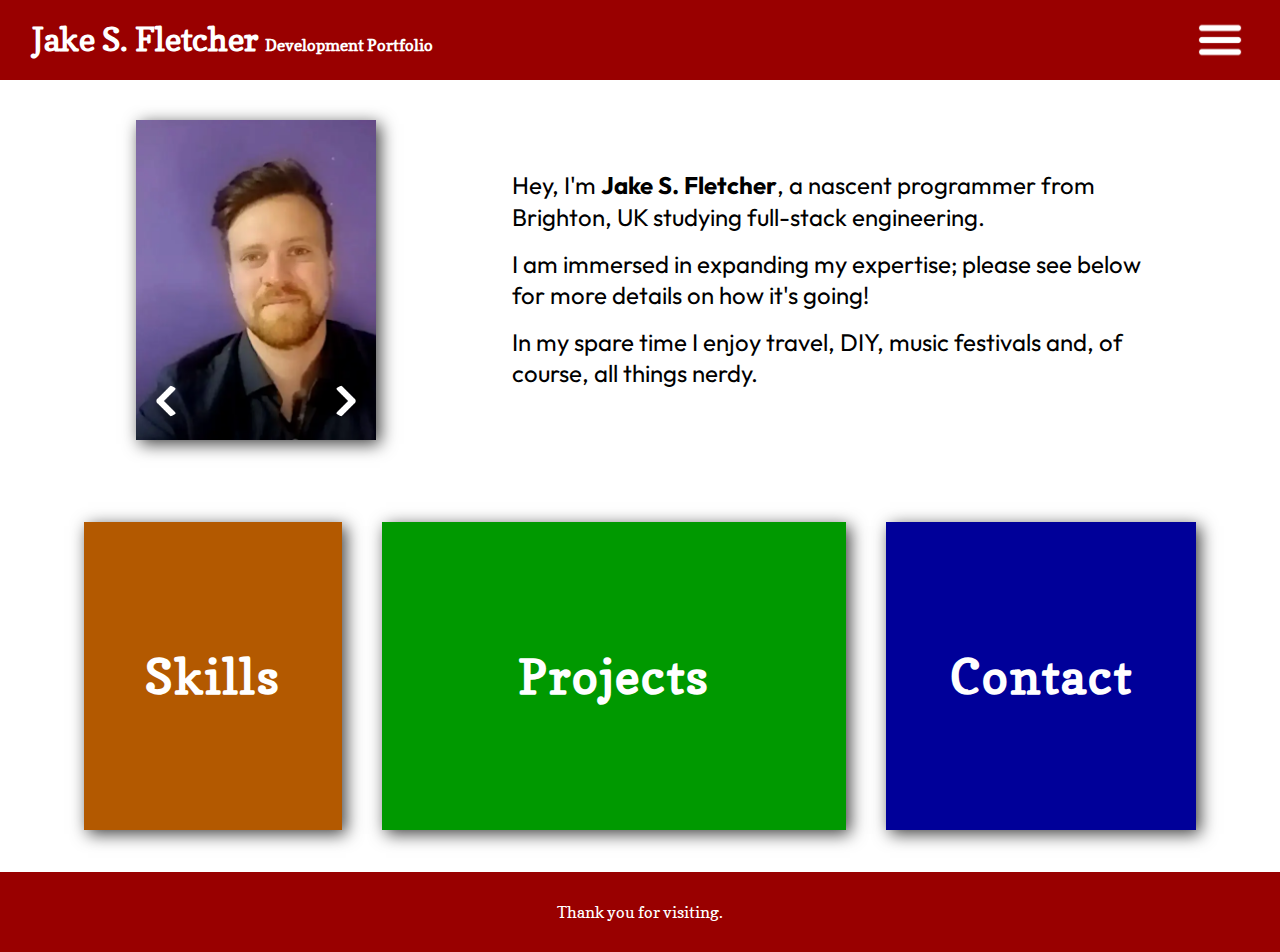
<file: index.html>
<!DOCTYPE html>
<html lang="en">
    <head>

<!--tab details here-->
        <title>Jake S. Fletcher | Home</title>
        <link rel="icon" href="./resources/images/tab_icon.ico" type="x-icon">

<!--scripts-->
        <script src="./scripts/common.js" defer></script>
        <script src="./scripts/index.js" defer></script>

<!--insert stylesheet filepaths here-->
        <link rel="stylesheet" href="./resources/css/reset.css" type="text/css">
        <link rel="stylesheet" href="./resources/css/common.css" type="text/css">
        <link rel="stylesheet" href="./resources/css/index.css" type="text/css">

<!--[fonts hosted locally; see style-guide.md]-->

<!--basic meta settings-->
        <meta charset="UTF-8">
        <meta name="viewport" content="width=device-width initial-scale=1">
        <meta name="description" content="Jake S. Fletcher Development Portfolio home page with bio for Jake S. Fletcher
                                            and navigation to the rest of the website">
    </head>

    <body>
        <header class="theme-home">
            <h2><span id="name">Jake S. Fletcher&nbsp;</span><span id="subname">Development Portfolio</span></h2>
            <img src="./resources/images/hamburger_icon.webp" alt="click for navigation menu" onclick="toggleNav();">
        </header>

        <nav id="dropdown-nav">
            <ul>
                <li class="nav-item theme-home" id="home-link">
                    <a href="./index.html">Home</a>
                </li>
                <li class="nav-item theme-skills" id="skills-link">
                    <a href="./skills.html">Skills</a>
                </li>
                <li class="nav-item theme-projects" id="projects-link">
                    <a href="./projects.html">Projects</a>
                </li>
                <li class="nav-item theme-contact" id="contact-link">
                    <a href="./contact.html">Contact</a>
                </li>
            </ul>
        </nav>

<!--Main section-->
        <main>
            <div id="me-c">
                <div id="pics">
                    <img src="./resources/images/me1.webp" alt="Jake Fletcher" id="portrait">
                    <nav id="arrow-c">
                        <button aria-label="previous image" class="arrow-button" id="left-arrow">
                            <img src="./resources/images/left-arrow.webp" aria-hidden="true" class="arrow-icon">
                        </button>
                        <button aria-label="next image" class="arrow-button" id="right-arrow">
                            <img src="./resources/images/right-arrow.webp" aria-hidden="true" class="arrow-icon">
                        </button>
                    </nav>
                </div>
                <div id="spiel">
                    <p>Hey, I'm <strong>Jake S. Fletcher</strong>, a nascent programmer from Brighton, UK studying full-stack engineering.</p>
                    <br>
                    <p>I am immersed in expanding my expertise; please see below for more details on how it's going!
                    </p>
                    <br>
                    <p>In my spare time I enjoy travel, DIY, music festivals and, of course, all things nerdy.</p>
                </div>
            </div>
            <nav id="linkplate-c">
                <div class="linkplate theme-skills" id="skills-lp">
                    <a href="./skills.html" class="lp-link">
                        <h2>Skills</h2>
                    </a>
                </div>
                <div class="linkplate theme-projects" id="projects-lp">
                    <a href="./projects.html" class="lp-link">
                        <h2>Projects</h2>
                    </a>
                </div>
                <div class="linkplate theme-contact" id="contact-lp">
                    <a href="./contact.html" class="lp-link">
                        <h2>Contact</h2>
                    </a>
                </div>
            </nav>
        </main>

        <footer class="theme-home">
            <h2>Thank you for visiting.</h2>
        </footer>
    </body>
</html>
</file>
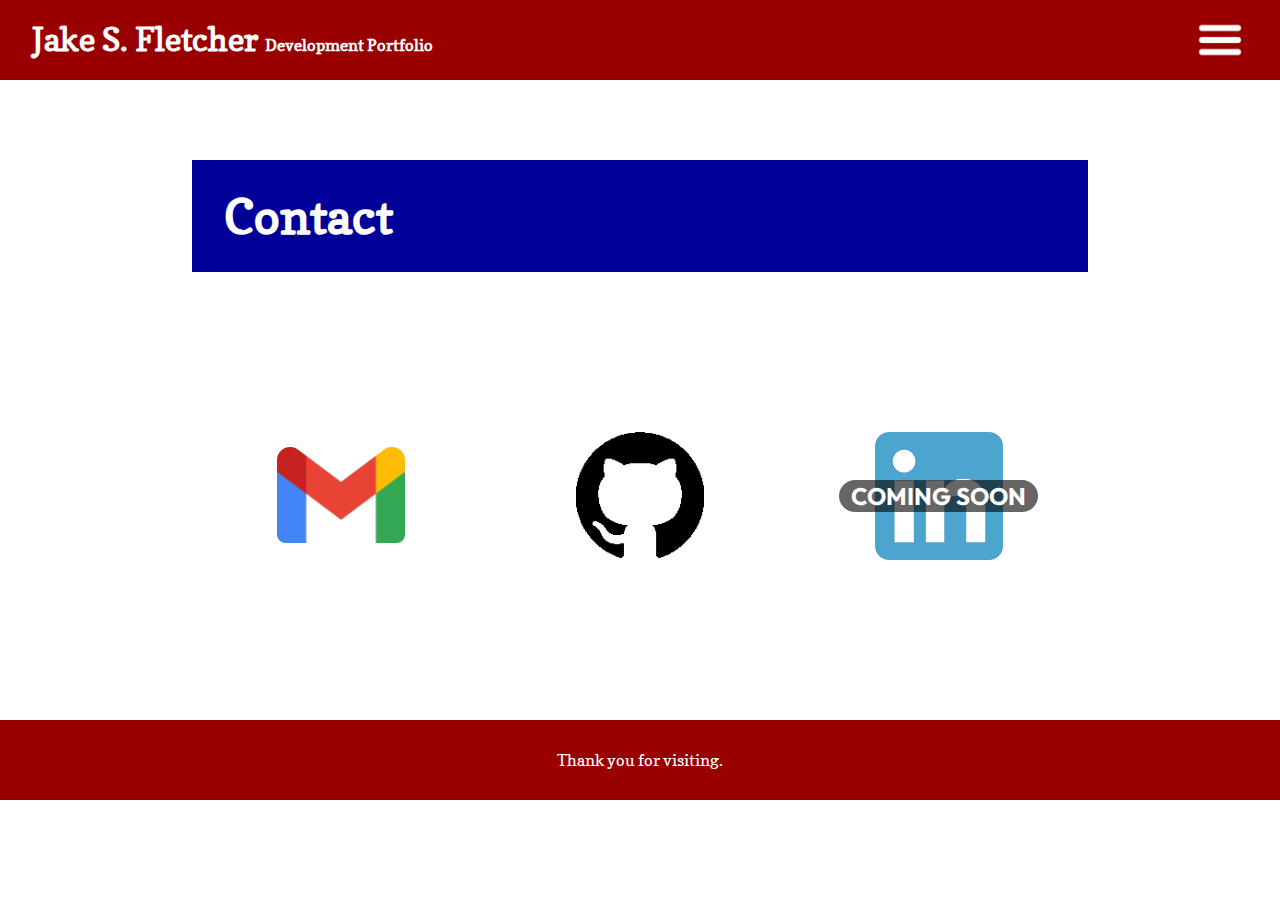
<file: contact.html>
<!DOCTYPE html>
<html lang="en">
    <head>

<!--tab details here-->
        <title>Jake Fletcher | Contact</title>
        <link rel="icon" href="./resources/images/tab_icon.ico" type="x-icon">

<!--scripts-->
        <script src="./scripts/common.js" defer></script>

<!--insert stylesheet filepaths here-->
        <link rel="stylesheet" href="./resources/css/reset.css" type="text/css">
        <link rel="stylesheet" href="./resources/css/common.css" type="text/css">
        <link rel="stylesheet" href="./resources/css/contact.css" type="text/css">

<!--[fonts hosted locally; see style-guide.md]-->
        
<!--basic meta settings-->
        <meta charset="UTF-8">
        <meta name="viewport" content="width=device-width initial-scale=1">
        <meta name="description" content="Jake S. Fletcher Development Portfolio contact page listing means of contact for
        software developer Jake S. Fletcher including email and LinkedIn">
    </head>

    <body>
        <header class="theme-home">
            <h2><span id="name">Jake S. Fletcher&nbsp;</span><span id="subname">Development Portfolio</span></h2>
            <img src="./resources/images/hamburger_icon.webp" alt="click for navigation menu" onclick="toggleNav();">
        </header>

        <nav id="dropdown-nav">
            <ul>
                <li class="nav-item theme-home" id="home-link">
                    <a href="./index.html">Home</a>
                </li>
                <li class="nav-item theme-skills" id="skills-link">
                    <a href="./skills.html">Skills</a>
                </li>
                <li class="nav-item theme-projects" id="projects-link">
                    <a href="./projects.html">Projects</a>
                </li>
                <li class="nav-item theme-contact" id="contact-link">
                    <a href="./contact.html">Contact</a>
                </li>
            </ul>
        </nav>

<!--Main section-->
        <main>
            <h1 class="theme-contact">Contact</h1>
            <div id="contact-list-c">
                <div class="contact-c">
                    <a href="mailto:314jake@gmail.com">
                        <img src="./resources/images/gmail.webp" alt="gmail logo" class="contact-logo">
                    </a>
                </div>
                <div class="contact-c">
                    <a href="https://github.com/314jake">
                        <img src="./resources/images/github.webp" alt="github logo" class="contact-logo">
                    </a>
                </div>
                <div class="contact-c" id="linkedin-c">
                    <a href="#" id="linkedin-a">
                        <h2 id="coming-soon">COMING SOON</h2>
                        <img src="./resources/images/linkedin.webp" alt="linkedin logo" class="contact-logo" id="linkedin-logo">
                    </a>
                </div>
            </div>
        </main>

        <footer class="theme-home">
            <h2>Thank you for visiting.</h2>
        </footer>
    </body>
</file>
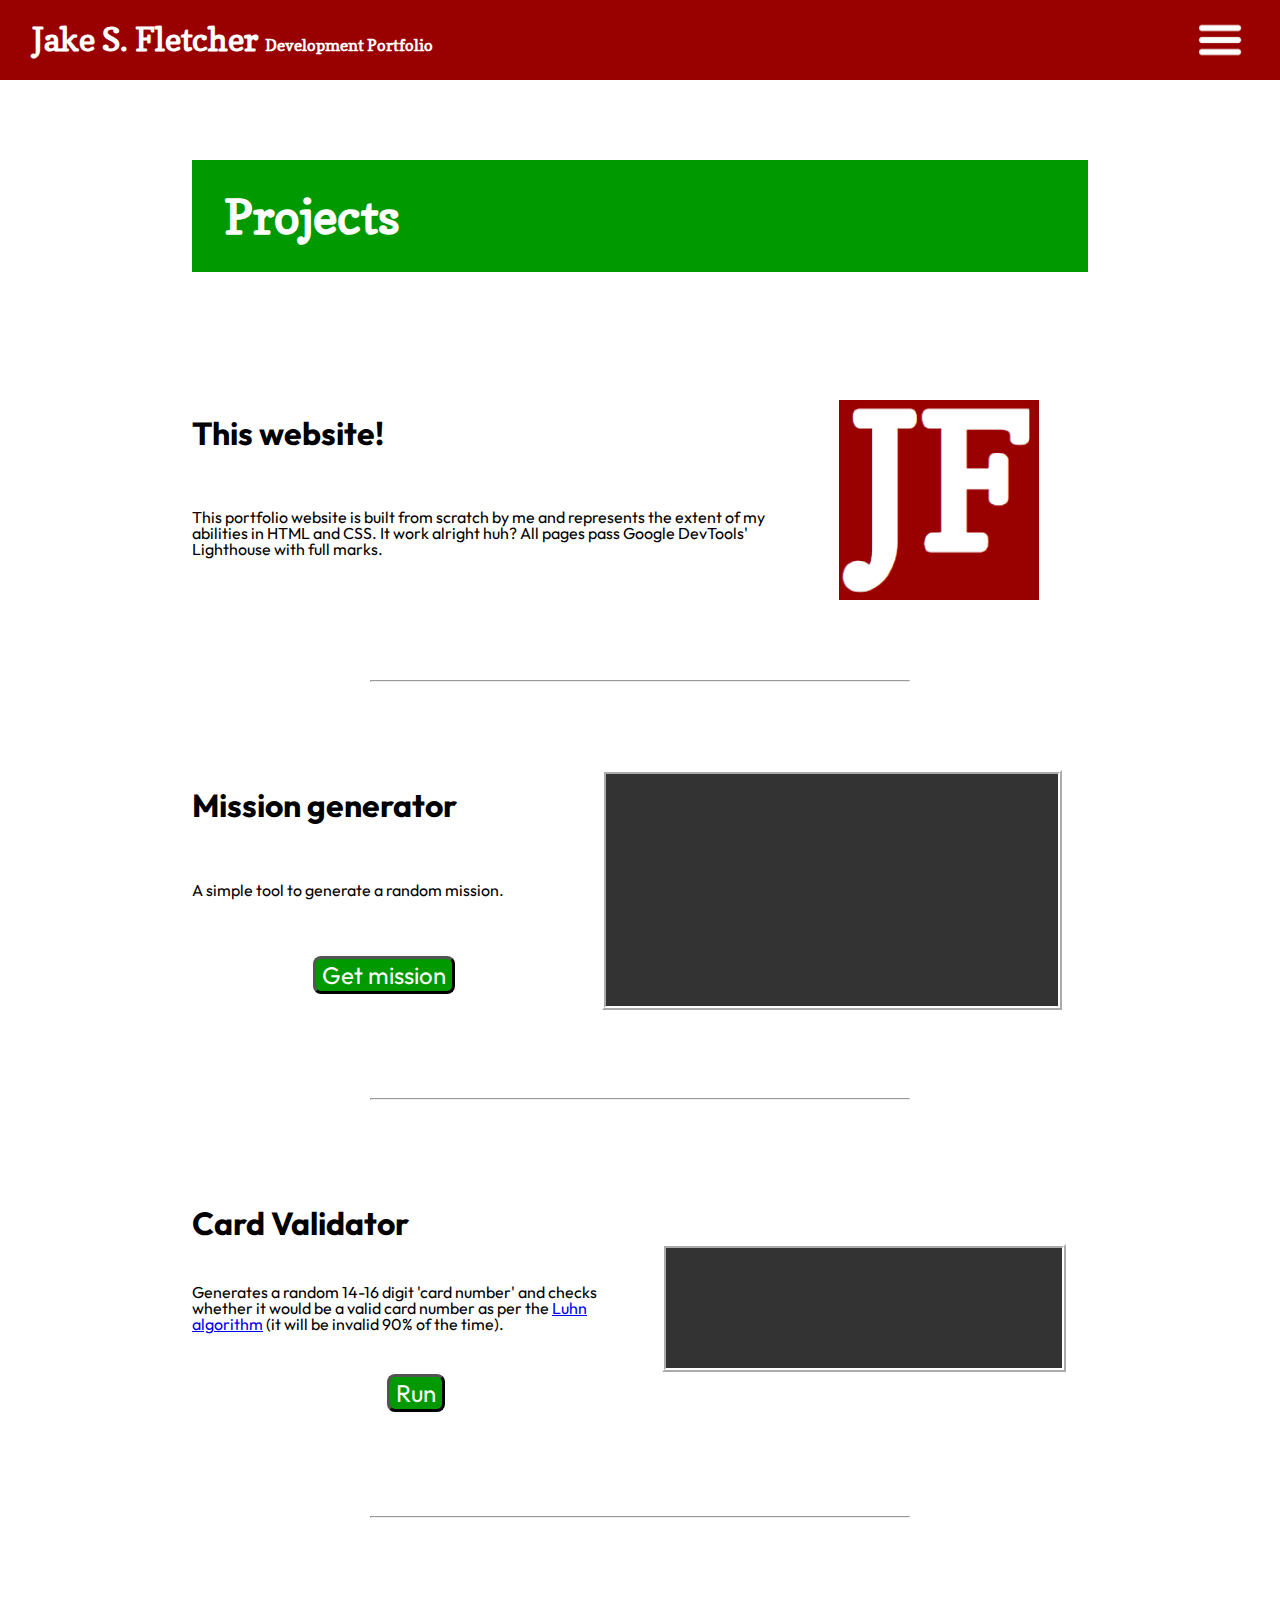
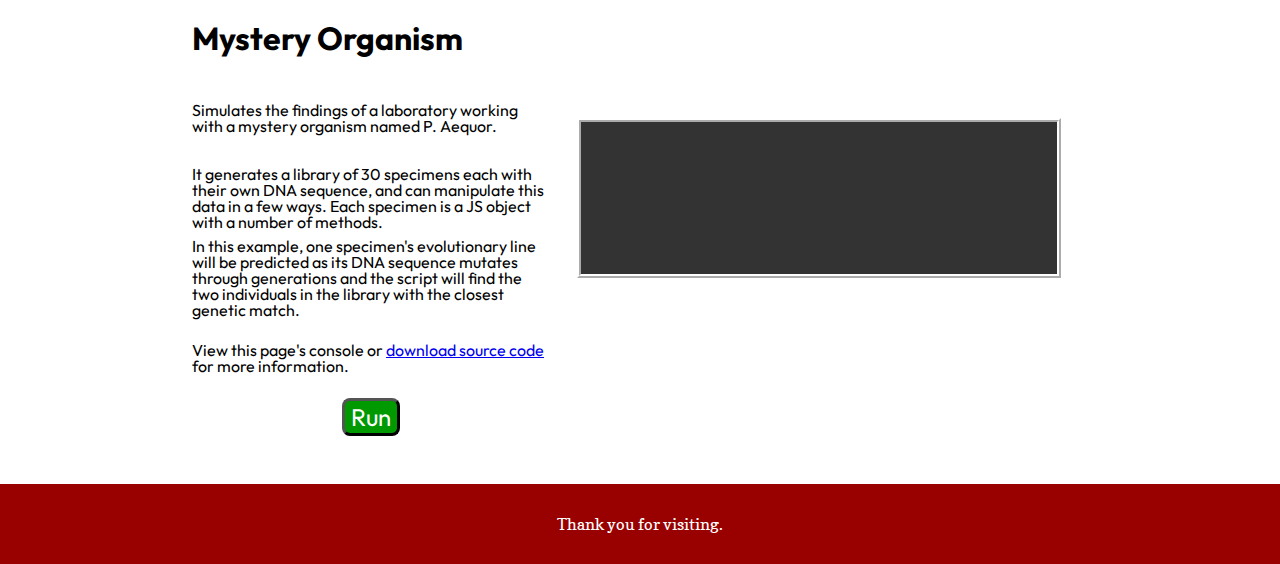
<file: projects.html>
<!DOCTYPE html>
<html lang="en">
    <head>

<!--tab details here-->
        <title>Jake Fletcher | Projects</title>
        <link rel="icon" href="./resources/images/tab_icon.ico" type="x-icon">

<!--scripts-->
        <script src="./scripts/common.js" async></script>
        <script src="./scripts/mission generator.js" async></script>
        <script src="./scripts/credit card validator.js" async></script>
        <script src="./scripts/mystery organism.js" async></script>

<!--insert stylesheet filepaths here-->
        <link rel="stylesheet" href="./resources/css/reset.css" type="text/css">
        <link rel="stylesheet" href="./resources/css/common.css" type="text/css">
        <link rel="stylesheet" href="./resources/css/projects.css" type="text/css">

<!--[fonts hosted locally; see style-guide.md]-->
        
<!--basic meta settings-->
        <meta charset="UTF-8">
        <meta name="viewport" content="width=device-width initial-scale=1">
        <meta name="description" content="Jake S. Fletcher Development Portfolio Projects page showcasing
        Jake S. Fletcher's best and most recent development projects">
    </head>

    <body>
        <header class="theme-home">
            <h2><span id="name">Jake S. Fletcher&nbsp;</span><span id="subname">Development Portfolio</span></h2>
            <img src="./resources/images/hamburger_icon.webp" alt="click for navigation menu" onclick="toggleNav();">
        </header>

        <nav id="dropdown-nav">
            <ul>
                <li class="nav-item theme-home" id="home-link">
                    <a href="./index.html">Home</a>
                </li>
                <li class="nav-item theme-skills" id="skills-link">
                    <a href="./skills.html">Skills</a>
                </li>
                <li class="nav-item theme-projects" id="projects-link">
                    <a href="./projects.html">Projects</a>
                </li>
                <li class="nav-item theme-contact" id="contact-link">
                    <a href="./contact.html">Contact</a>
                </li>
            </ul>
        </nav>

<!--Main section-->
        <main>
            <article>
                <h1 class="theme-projects">Projects</h1>
                <section class="project" id="this-site">
                    <h2 class="project-title">This website!</h2>
                    <p>This portfolio website is built from scratch by me and represents the extent of my abilities in HTML and CSS. 
                    It work alright huh? All pages pass Google DevTools' Lighthouse with full marks.
                    </p>
                    <div id="jflogo-c">
                        <img src="resources/images/tab_icon.ico" alt="Jake S. Fletcher Development Portfolio icon">
                    </div>
                </section>
                <hr>
                <section class="project" id="mission-generator">
                    <h2>Mission generator</h2>
                    <p>A simple tool to generate a random mission.</p>
                    <div class="button-c">
                        <button onclick="getMission()" class="run-button">Get mission</button>
                    </div>
                    <div class="output-c" id="mission-output-c">
                        <p class="output" id="mission-generator-output"></p>
                    </div>
                </section>
                <hr>
                <section class="project" id="card-validator">
                    <h2>Card Validator</h2>
                    <p>Generates a random 14-16 digit 'card number' and checks whether it would be a valid card number 
                    as per the <a href="https://en.wikipedia.org/wiki/Luhn_algorithm">Luhn algorithm</a> 
                    (it will be invalid 90% of the time).</p>
                    <div class="button-c">
                        <button onclick="runProgram()" class="run-button">Run</button>
                    </div>
                    <div class="output-c" id="card-output-c">
                        <p class="output" id="card-output"></p>
                    </div>
                </section>
                <hr>
                <section class="project" id="mystery-organism">
                    <h2>Mystery Organism</h2>
                    <p>Simulates the findings of a laboratory working with a mystery organism named P. Aequor.</p>
                    <p>It generates a library of 30 specimens each with their own DNA sequence, 
                    and can manipulate this data in a few ways. Each specimen is a JS object with a number of methods.</p>
                    <p>In this example, one specimen's evolutionary line will be predicted as its DNA sequence mutates through generations
                    and the script will find the two individuals in the library with the closest genetic match.
                    </p>
                    <p>View this page's console or <a href="./scripts/mystery organism.js">download source code</a> 
                    for more information.</p>
                    <div class="button-c">
                        <button onclick="webOutput()" class="run-button">Run</button>
                    </div>
                    <div class="output-c" id="MO-output-c">
                        <p class="output" id="MO-output"></p>
                    </div>
                </section>
            </article>
        </main>

        <footer class="theme-home">
            <h2>Thank you for visiting.</h2>
        </footer>
    </body>
</html>
</file>
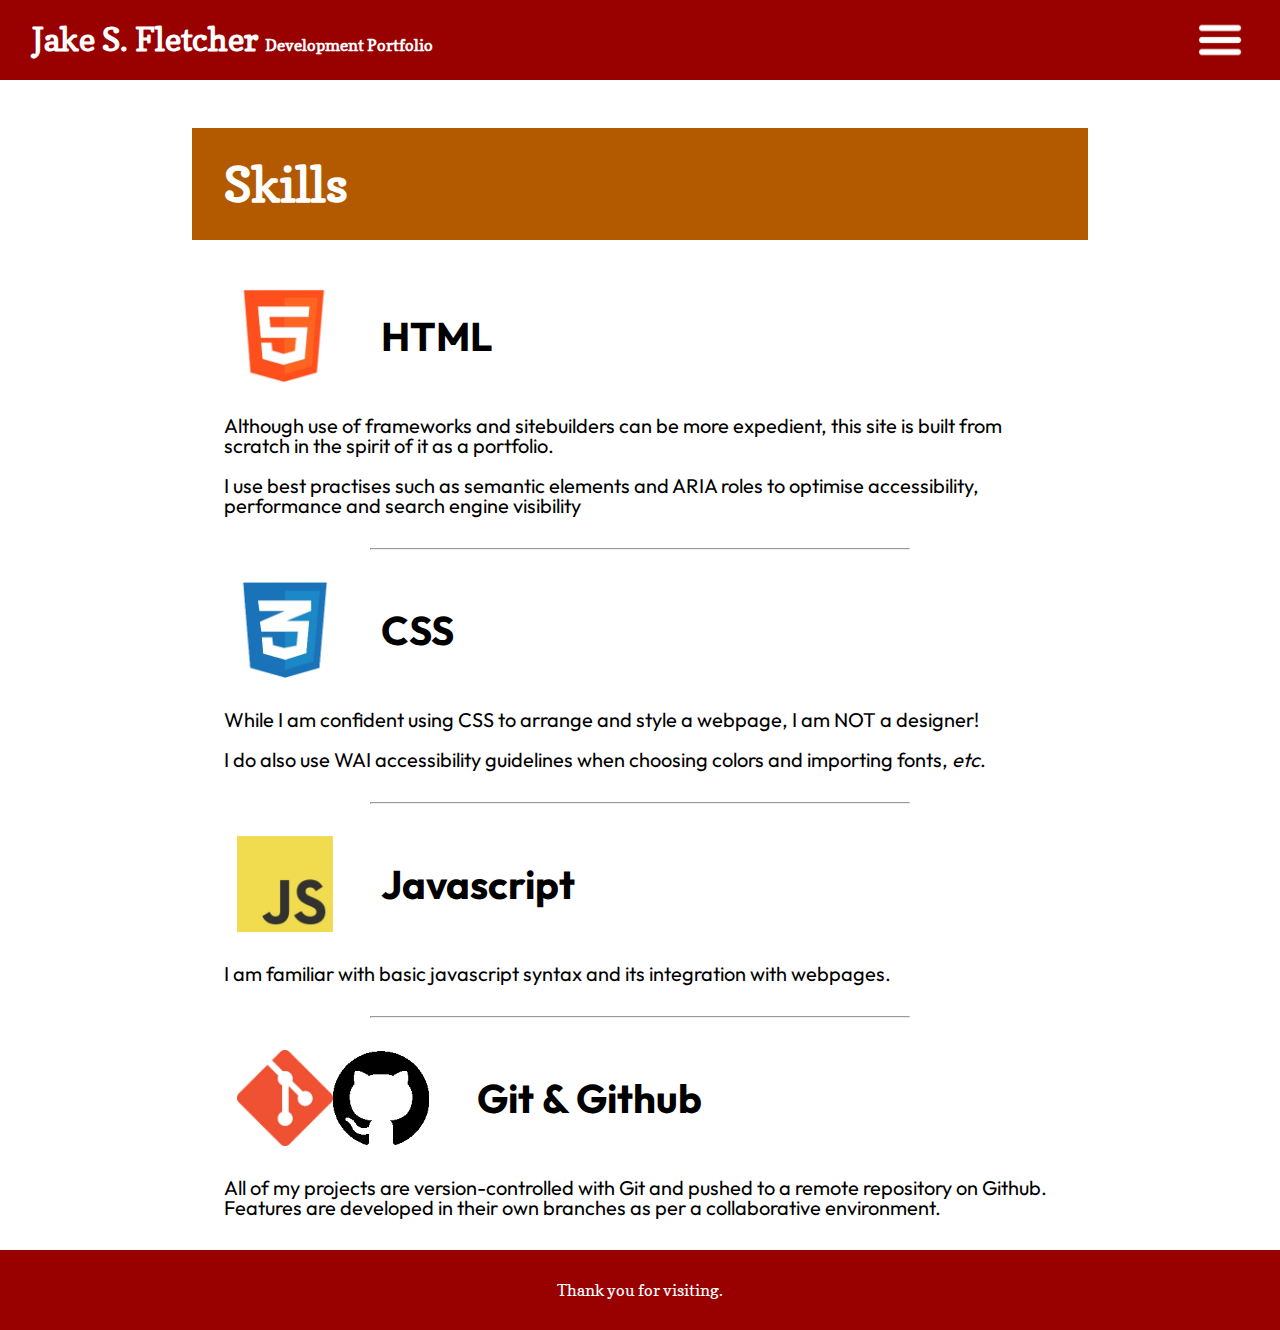
<file: skills.html>
<!DOCTYPE html>
<html lang="en">
    <head>

<!--tab details here-->
        <title>Jake S. Fletcher | Skills</title>
        <link rel="icon" href="./resources/images/tab_icon.ico" type="x-icon">

<!--scripts-->
        <script src="./scripts/common.js" defer></script>

<!--insert stylesheet filepaths here-->
        <link rel="stylesheet" href="./resources/css/reset.css" type="text/css">
        <link rel="stylesheet" href="./resources/css/common.css" type="text/css">
        <link rel="stylesheet" href="./resources/css/skills.css" type="text/css">

<!--[fonts hosted locally; see style-guide.md]-->

<!--basic meta settings-->
        <meta charset="UTF-8">
        <meta name="viewport" content="width=device-width initial-scale=1">
        <meta name="description" content="Jake S. Fletcher Development Portfolio Skills page listing Jake S. Fletcher's development skills
        such as HTML, CSS, Javascript and Git">
    </head>

    <body>
        <header class="theme-home">
            <h2><span id="name">Jake S. Fletcher&nbsp;</span><span id="subname">Development Portfolio</span></h2>
            <img src="./resources/images/hamburger_icon.webp" alt="click for navigation menu" onclick="toggleNav();">
        </header>

        <nav id="dropdown-nav">
            <ul>
                <li class="nav-item theme-home" id="home-link">
                    <a href="./index.html">Home</a>
                </li>
                <li class="nav-item theme-skills" id="skills-link">
                    <a href="./skills.html">Skills</a>
                </li>
                <li class="nav-item theme-projects" id="projects-link">
                    <a href="./projects.html">Projects</a>
                </li>
                <li class="nav-item theme-contact" id="contact-link">
                    <a href="./contact.html">Contact</a>
                </li>
            </ul>
        </nav>

<!--Main section-->
        <main>
            <article>
                <h1 class="theme-skills">Skills</h1>
                <section class="skill-c">
                    <div class="skill-title">
                        <img src="./resources/images/html-5.webp" alt="HTML 5 logo">
                        <h2>HTML</h2>
                    </div>
                    <div class="skill-description">
                        <p>Although use of frameworks and sitebuilders can be more expedient, 
                        this site is built from scratch in the spirit of it as a portfolio.</p>
                        <br>
                        <p>I use best practises such as semantic elements and ARIA roles to optimise 
                        accessibility, performance and search engine visibility</p>
                    </div>
                    <hr>
                </section>
                <section class="skill-c">
                    <div class="skill-title">
                        <img src="./resources/images/css-3.webp" alt="CSS 3 logo">
                        <h2>CSS</h2>
                    </div>
                    <div class="skill-description">
                        <p>While I am confident using CSS to arrange and style a webpage, I am NOT a designer!</p>
                        <br>
                        <p>I do also use WAI accessibility guidelines when choosing colors and importing fonts, <em>etc</em>.</p>
                    </div>
                    <hr>
                </section>
                <section class="skill-c">
                    <div class="skill-title">
                        <img src="./resources/images/javascript.webp" alt="javascript logo">
                        <h2>Javascript</h2>
                    </div>
                    <div class="skill-description">
                        <p>I am familiar with basic javascript syntax and its integration with webpages.</p>
                    </div>
                    <hr>
                </section>
                <section class="skill-c">
                    <div class="skill-title">
                        <img src="./resources/images/git.webp" alt="git logo">
                        <img src="./resources/images/github.webp" alt="github logo">
                        <h2>Git & Github</h2>
                    </div>
                    <div class="skill-description">
                        <p>All of my projects are version-controlled with Git and pushed to a remote repository on Github. 
                        Features are developed in their own branches as per a collaborative environment.
                        </p>
                    </div>
                </section>
            </article>
        </main>

        <footer class="theme-home">
            <h2>Thank you for visiting.</h2>
        </footer>
    </body>
</html>
</file>
<file: resources/css/common.css>
@font-face {
    font-family: Copse;
    src: url(../fonts/Copse/Copse-Regular.ttf) format("truetype");
}
@font-face {
    font-family: Outfit;
    src: url(../fonts/Outfit/Outfit-VariableFont_wght.ttf) format("truetype");
}
body {
    font-family: Outfit, sans-serif;
}
.theme-home {
    background-color: hsl(0, 100%, 30%);
}
.theme-skills {
    background-color: hsl(30, 100%, 35%);
}
.theme-projects {
    background-color: hsl(120, 100%, 30%);
}
.theme-contact {
    background-color: hsl(240, 100%, 30%);
}
header {
    position: fixed;
	top: 0;
	width: 100%;
	z-index: 10;

	height: 5rem;
	overflow-y: visible;

	display: flex;
	justify-content: space-between;
	align-items: center;
}
header h2 {
	color: white;
    font-family: Copse, serif;
	margin-left: 2rem;
}
#name {
	font-size: 2rem;
}
#subname {
	font-size: 1rem;
}
header img {
	height: 3rem;
    padding: 0 0.25rem 0 0.25rem;
	margin-right: 2rem;
}
header img:hover {
    background-color: hsla(0, 100%, 0%, 10%);
}
header img:active {
    height: 2.8rem;
    margin-right: 2.1rem;
}
#dropdown-nav {
	position: fixed;
    z-index: 8;
    right: 0;
	top: -10rem;
    transition: top 0.8s;

	background-color: #DDDDDD;
}
#dropdown-nav a {
	color: white;
    text-decoration: none;
}
#dropdown-nav a:visited {
	color: white;
}
.nav-item {
	font-size: 1.25rem;
	padding: 0.5rem 3rem 0.5rem 3rem;
    margin: 0.5rem;
    border-radius: 0.5rem;
}
main, footer {
    position: relative;
    top: 5rem;
}
footer {
    height: 5rem;
    width: 100%;
}
footer h2 {
    text-align: center;
    color: white;
    font-family: Copse, serif;
    font-size: 1rem;
    padding-top: 2rem;
    font-weight: lighter;
}

@media only screen and (max-width: 500px) {
    header h2 {
        display: flex;
        flex-direction: column;
    }
    #subname {
        margin-left: 0.625rem;
    }
}
</file>
<file: resources/css/index.css>
@font-face {
    font-family: Copse;
    src: url(../fonts/Copse/Copse-Regular.ttf) format("truetype");
}
@font-face {
    font-family: Outfit;
    src: url(../fonts/Outfit/Outfit-VariableFont_wght.ttf) format("truetype");
}
#home-link {
	display: none;
}

/*About me section*/
#me-c {
    display: flex;
    align-items: center;
    height: 25rem;
    width: 100%;
}
#pics {
    height: 80%;
    width: 40%;

    display: flex;
    flex-direction: column;
    align-items: center;
}
#pics * {
    margin: 0 auto;
}
#portrait {
    height: 100%;
    box-shadow: 0.25rem 0.25rem 1rem rgba(0,0,0,0.75);
}
#arrow-c {
    height: 0;
    overflow: visible;
    width: 15rem;
}
.arrow-button {
    background-color: rgba(0,0,0,0);
    border: none;
    height: 0;
}
#left-arrow {
    float: left;
}
#right-arrow {
    float: right;
}
.arrow-icon {
    height: 3rem;
    padding: 0.5rem;

    position: relative;
    bottom: 4rem;
    border-radius: 2rem;    
}
.arrow-icon:hover {
    background-color: rgba(96,96,96,0.5);
    border: solid rgba(192,192,192,1) 1px;
}
#spiel {
    width: 50%;
    height: fit-content;
}
#spiel p {
    font-size: 1.5rem;
    line-height: 1.3;
}

/*Linkplate section*/
#linkplate-c {
    width: 90%;
    aspect-ratio: 3;
    margin: 0.25rem auto;

    display: flex;
    align-items: center;
}
.linkplate {
    height: 80%;
    margin: 0 1.25rem 0 1.25rem;
    box-shadow: 0.25rem 0.25rem 1rem rgba(0,0,0,0.75);
}
#skills-lp {
    width: 25%;
}
#projects-lp {
    width: 45%;
}
#contact-lp {
    width: 30%;
}
.linkplate a {
    text-decoration: none;
    width: 100%;
    height: 100%;

    display: flex;
    justify-content: center;
    align-items: center;
}
.linkplate h2 {
    color: white;
    font-size: 3rem;
    font-family: Copse, serif;
    letter-spacing: 0.125rem;
}

/*stacks content for mobile*/
@media only screen and (max-width: 640px) {
    #me-c {
        flex-direction: column;
        height: fit-content;
        padding-top: 2rem;
    }
    #pics {
        height: 20rem;
        width: 100%;
    }
    #spiel {
        width: 80%;
        padding: 2rem 0 2rem 0;
    }
    #linkplate-c {
        flex-direction: column;
        height: 30rem;
        aspect-ratio: none;
    }
    .linkplate {
        margin: 0.5rem 0 0.5rem 0;
    }
    #skills-lp {
        width: 100%;
        height: 25%;
    }
    #projects-lp {
        width: 100%;
        height: 45%;
    }
    #contact-lp {
        width: 100%;
        height: 30%;
    }
}
</file>
<file: resources/css/contact.css>
@font-face {
    font-family: Copse;
    src: url(../fonts/Copse/Copse-Regular.ttf) format("truetype");
}
@font-face {
    font-family: Outfit;
    src: url(../fonts/Outfit/Outfit-VariableFont_wght.ttf) format("truetype");
}
#contact-link {
	display: none;
}
main {
    width: 70%;
    margin: 0 auto;
}
h1 {
    font-family: Copse, serif;
    font-size: 3rem;
    color: white;
    padding: 2rem;
    margin: 5rem auto;
}
#contact-list-c {
    margin: 10rem auto;
    display: grid;
    grid: 1fr / 1fr 1fr 1fr;
    justify-content: space-around;
    align-items: center;
}
.contact-c {
    display: flex;
    justify-content: center;
}
.contact-logo {
    width: 8rem;
}
#linkedin-c {
    height: 8rem;
}
#linkedin-a {
    height: 100%;
    position: relative;
    display: flex;
    align-items: center;
    justify-content: center;

    text-decoration: none;
}
#linkedin-a img {
    position: absolute;
    top: 0rem;
    z-index: -10;
    opacity: 0.7;
}
#linkedin-a h2 {
    color: white;
    font-size: 1.5rem;
    text-align: center;
    padding: 0.25rem 0.75rem;
    background-color: hsla(0, 100%, 0%, 0.6);
    border-radius: 2rem;
}

@media only screen and (max-width: 870px) {
    main {
        width: 90%;
    }
}

@media only screen and (max-width: 680px) {
    .contact-logo {
        width: 5rem;
    }
    #linkedin-c {
        height: 5rem;
    }
    #linkedin-a h2 {
        font-size: 1rem;
    }
    
}

@media only screen and (max-width: 480px) {
    h1 {
        margin: 2.5rem auto;
    }
    #contact-list-c {
        grid: 1fr 1fr 1fr / 1fr;
        margin: 0;
    }
    .contact-c a {
        margin: 3rem 0;
    }
    #linkedin-a {
        top: -3rem;
    }
}
</file>
<file: resources/css/projects.css>
@font-face {
    font-family: Copse;
    src: url(../fonts/Copse/Copse-Regular.ttf) format("truetype");
}
@font-face {
    font-family: Outfit;
    src: url(../fonts/Outfit/Outfit-VariableFont_wght.ttf) format("truetype");
}
#projects-link {
	display: none;
}
main article {
    width: 70%;
    margin: 0 auto;

    display: flex;
    flex-direction: column;
    align-items: center;
    justify-content: center;
}
h1 {
    width: 100%;
    font-family: Copse, serif;
    font-size: 3rem;
    color: white;
    padding: 2rem;
    margin: 5rem auto;
}
main article hr {
    width: 60%;
    margin: 2rem 0;
}
.project {
    width: 100%;
    margin: 3rem auto;

    display: grid;
    align-items: center;
}
.project h2 {
    font-size: 2rem;
}
.button-c {
    display: flex;
    justify-content: center;
}
.run-button {
    background-color: hsl(120, 100%, 30%);
    border: outset black 0.1875rem;
    border-radius: 0.5rem;

    font-size: 1.5rem;
    font-family: Outfit, sans-serif;
    color: white;
}
.run-button:active {
    border: inset black 0.1875rem;
}
.output-c {
    display: flex;
    align-items: center;
    justify-content: center;
}
.output {
    width: 90%;
    color: hsl(60, 100%, 75%);
    font-family: monospace;
    background-color: #333;
    border: ridge 0.25rem white;
    padding: 1.5rem;
}

/*This website section*/
#this-site {
    grid: 1fr 2fr / 2fr 1fr;
    position: relative;
}
#jflogo-c {
    grid-row: 1 / span 2;
    grid-column: 2;
    
    display: flex;
    justify-content: center;
}
#jflogo-c img {
    width: 200px;
    aspect-ratio: 1;
}

/*Mission Generator section*/
#mission-generator {
    grid: 1fr 1fr 1fr / 3fr 4fr;
    min-height: 16rem;
}
#mission-output-c {
    grid-row: 1 / span 3;
    grid-column: 2;
}
#mission-generator-output {
    height: 15rem;
    overflow-y: scroll;
}

/*Card validator section*/
#card-validator {
    grid: 1fr 1fr 1fr / 1fr 1fr;
    min-height: 16rem;
}
#card-output-c {
    grid-row: 1 / span 3;
    grid-column: 2;
}
#card-output {
    min-height: 8rem;
}

/*Mystery Organism section*/
#mystery-organism {
    grid: repeat(5, 1fr) / 2fr 3fr;
    min-height: 20rem;
}
#MO-output-c {
    grid-row: 1 / span 5;
    grid-column: 2;
}
#MO-output {
    min-height: 10rem;
}

@media only screen and (max-width: 960px) {
    main article {
        width: 90%;
    }
}

@media only screen and (max-width: 780px) {
    h1 {
        margin-bottom: 0;
    }
    .project {
        width: 100%;
        display: flex;
        flex-direction: column;

        align-items: center;
        justify-content: center;
    }
    .project h2,
    .project p,
    .button-c {
        /*flex-basis: 1;
        flex-grow: 1;*/
        padding-top: 1.5rem;
        padding-bottom: 1.5rem;
    }
    .button-c {
        display: block;
    }
    .output-c {
        width: 100%;
    }
}
</file>
<file: resources/css/skills.css>
@font-face {
    font-family: Copse;
    src: url(../fonts/Copse/Copse-Regular.ttf) format("truetype");
}
@font-face {
    font-family: Outfit;
    src: url(../fonts/Outfit/Outfit-VariableFont_wght.ttf) format("truetype");
}
#skills-link {
	display: none;
}
main article{
    width: 70%;
    margin: 0 auto;
}
h1 {
    color: white;
    font-family: Copse, serif;
    font-size: 3rem;
    margin: 3rem auto;
    padding: 2rem;
}
.skill-c {
    margin-bottom: 2rem;
}
.skill-c hr {
    width: 60%;
}
.skill-title img {
    width: 6rem;
}
.skill-title {
    width: 90%;
    margin: 0 auto;
    display: flex;
    align-items: center;
}
.skill-title h2 {
    margin-left: 3rem;
    font-size: 2.5rem;
}
.skill-description {
    margin: 2rem;
    font-size: 1.25rem;
}

@media only screen and (max-width: 720px) {
    main article {
        width: 90%;
    }
}

@media only screen and (max-width: 460px) {
    .skill-title {
        flex-direction: column;
    }
    .skill-title h2 {
        margin-left: 0;
    }
}
</file>
